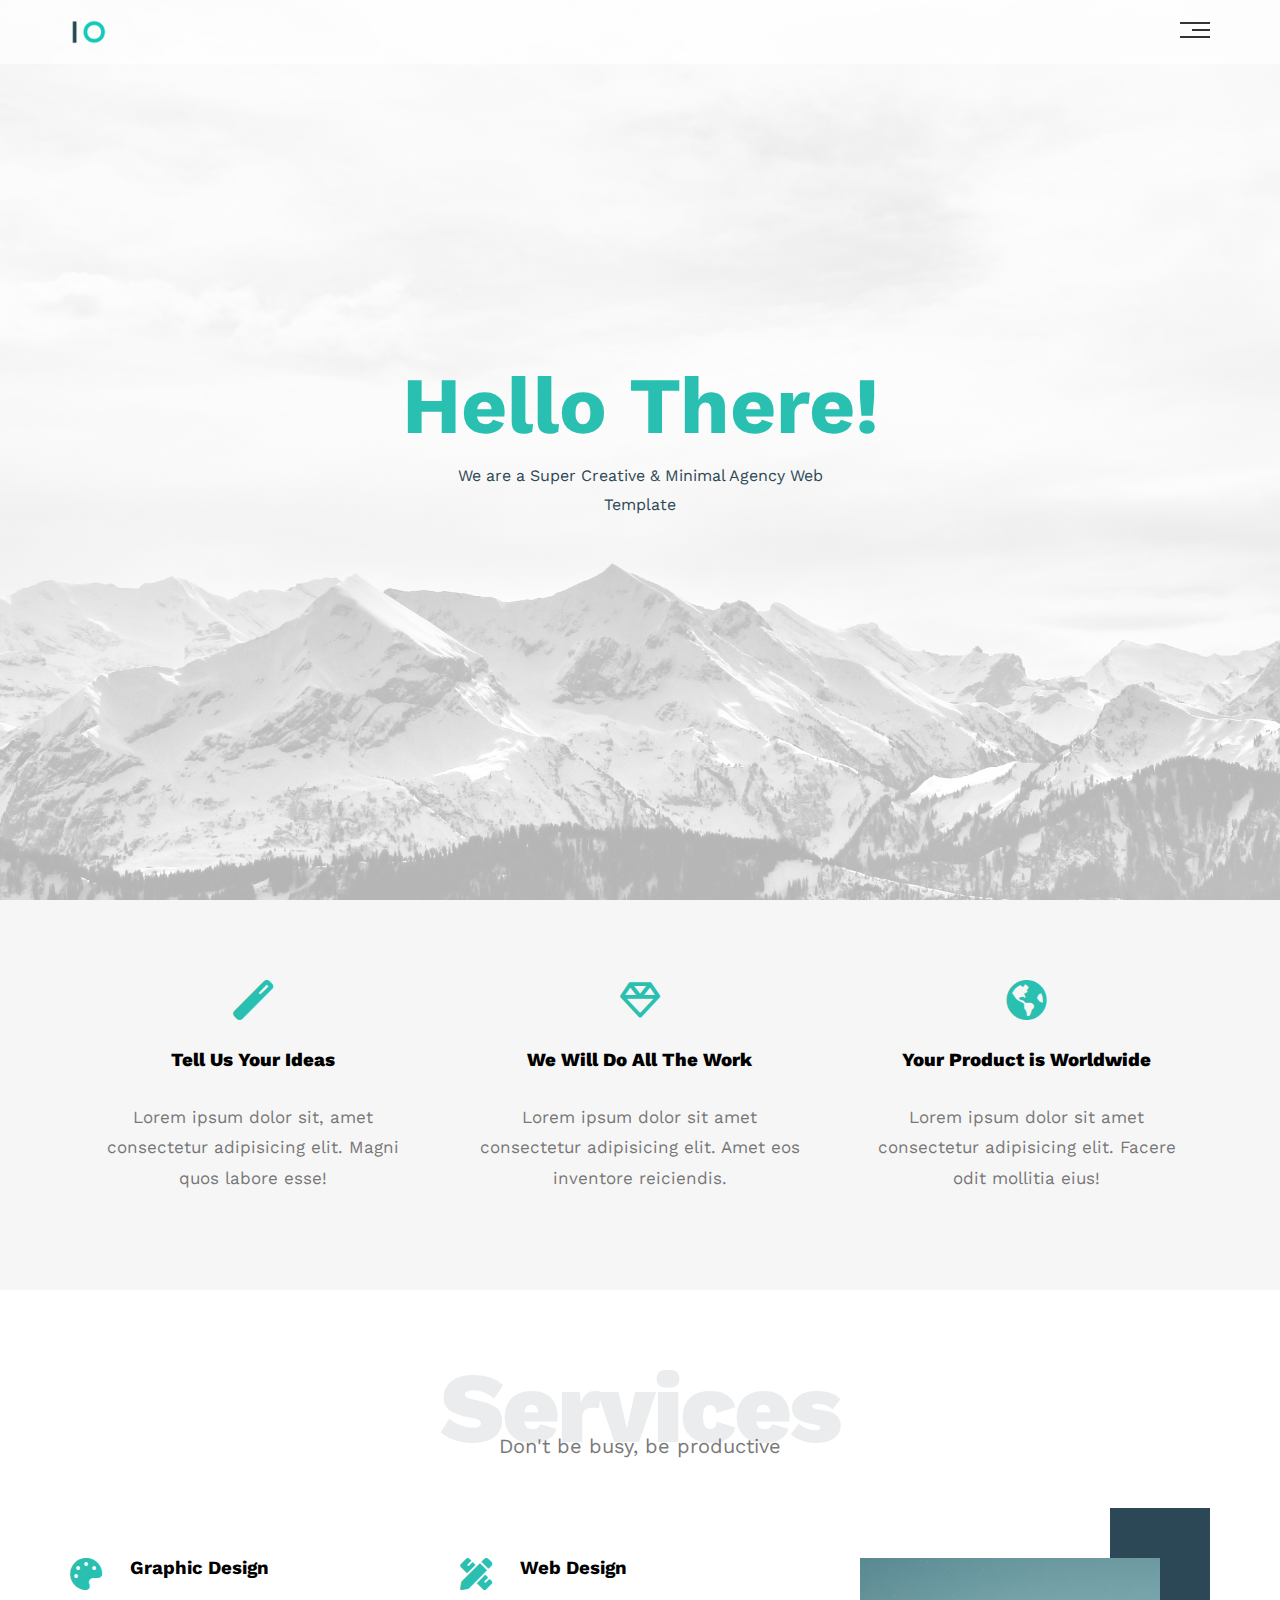
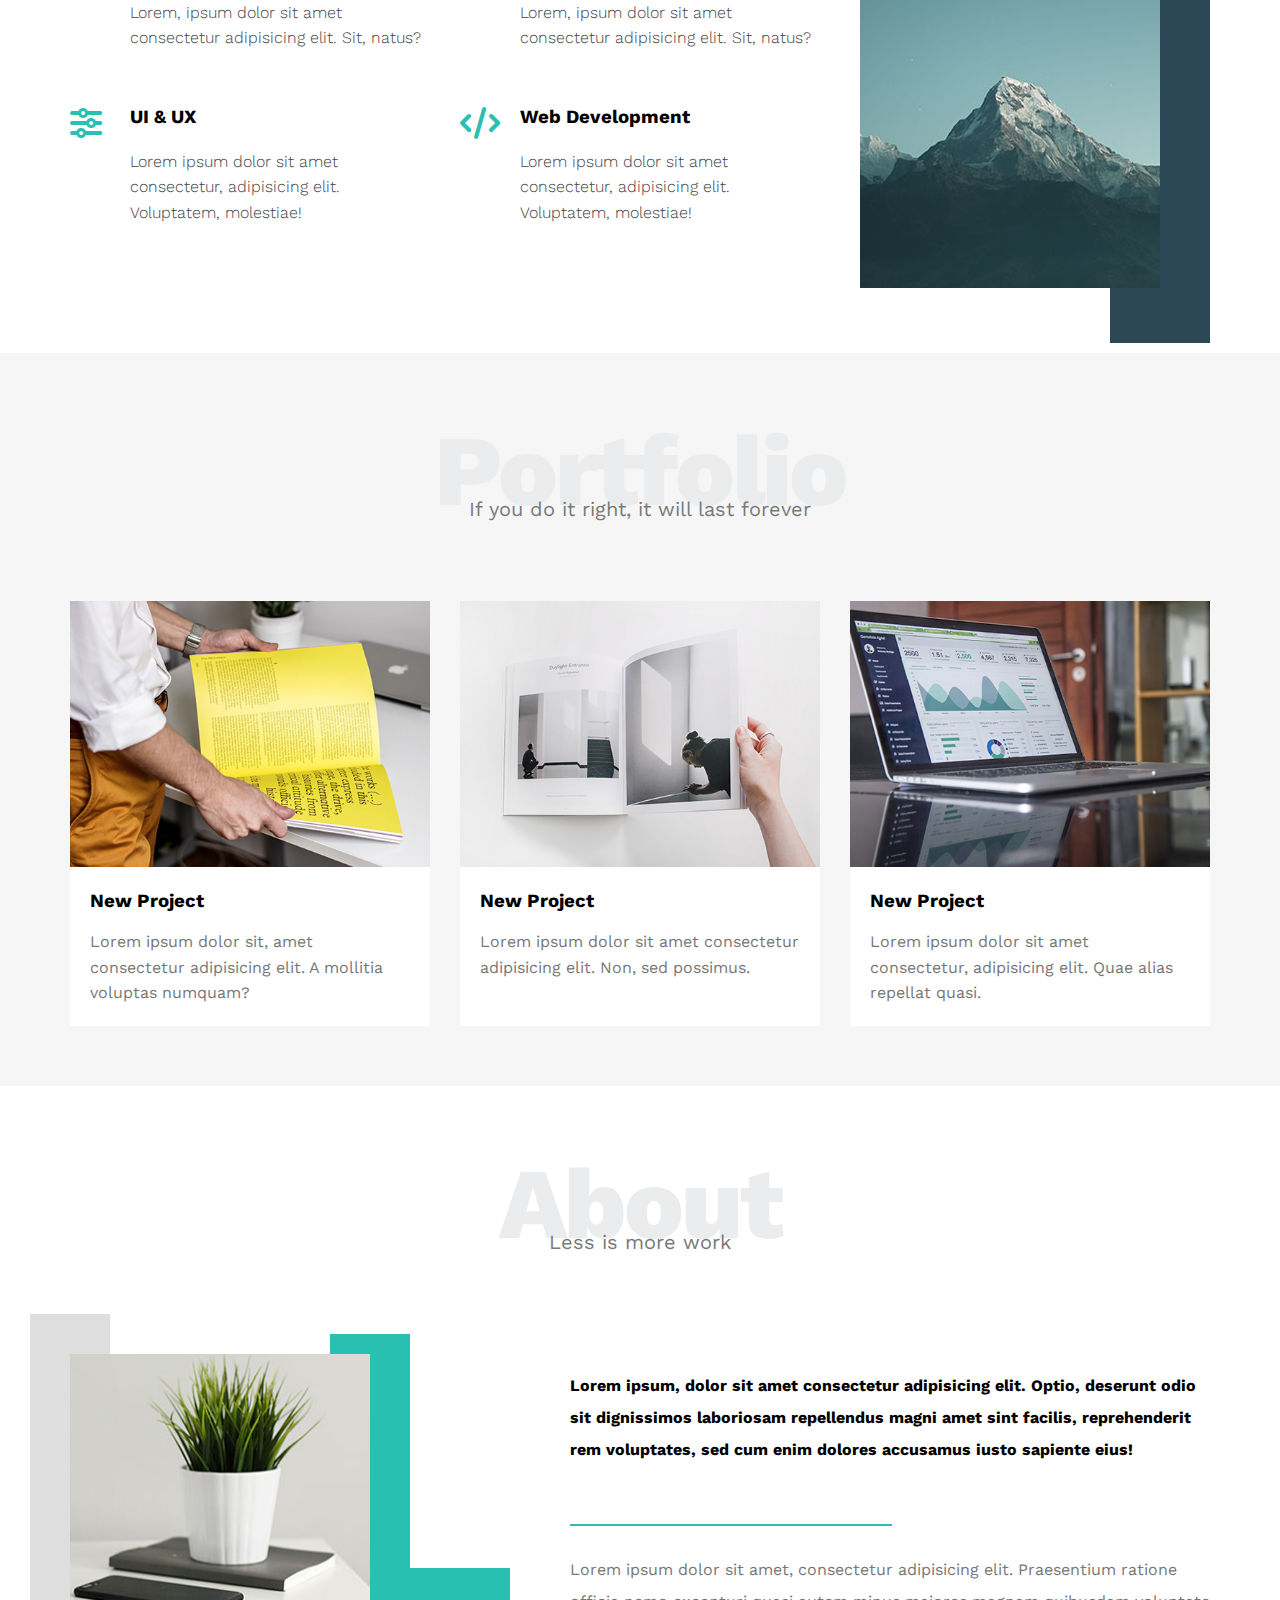
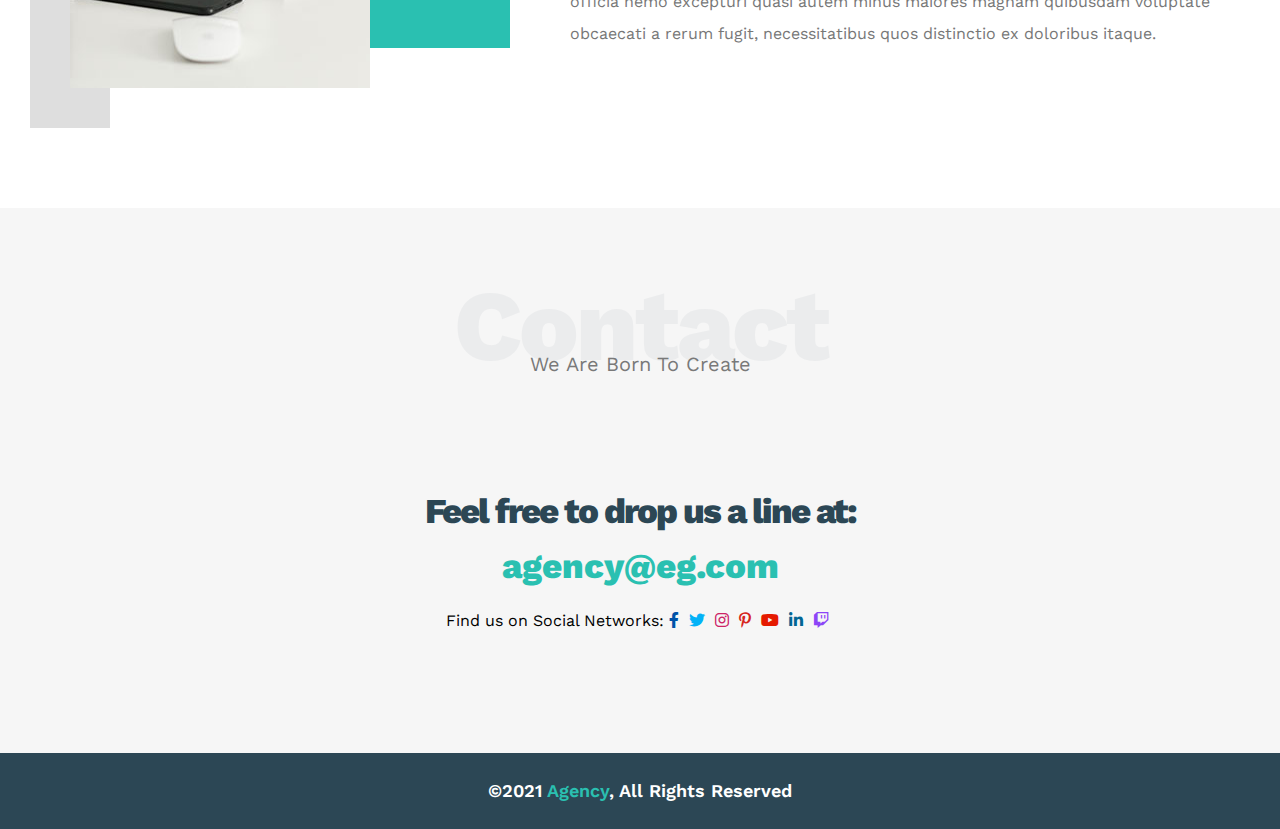
<file: index.html>
<!DOCTYPE html>
<html lang="en">

<head>
    <meta charset="UTF-8">
    <meta http-equiv="X-UA-Compatible" content="IE=edge">
    <meta name="viewport" content="width=device-width, initial-scale=1.0">
    <title>Leon Theme</title>
    <link rel="shortcut icon" href="images/title-logo.png" type="image/x-icon">
    <!-- RNormalize -->
    <link rel="stylesheet" href="/css/normalize.css">
    <!-- Font Awesome Library -->
    <link rel="stylesheet" href="/css/all.min.css">
    <!-- Custom StyleSheet -->
    <link rel="stylesheet" href="/css/style.css">
    <!-- Google Fonts  -->
    <link rel="preconnect" href="https://fonts.googleapis.com">
    <link rel="preconnect" href="https://fonts.gstatic.com" crossorigin>
    <link href="https://fonts.googleapis.com/css2?family=Work+Sans:wght@200;300;400;500;600;700;800&display=swap" rel="stylesheet">
</head>

<body>
    <!-- Start Header  -->
    <div class="header">
        <div class="container">
            <img src="images/logo.png" alt="" class="logo">
            <!-- <i class="fas fa-bars"></i> -->
            <div class="links">
                <span class="icon" id="bar-icon">
                    <span></span>
                <span></span>
                <span></span>
                </span>
                <ul id="bar-list">
                    <li><a href="#services">Services</a></li>
                    <li><a href="#portfolio">Portfolio</a></li>
                    <li><a href="#about">About</a></li>
                    <li><a href="#contact">Contact</a></li>
                </ul>
            </div>
        </div>
    </div>
    <!-- End Header  -->

    <!-- Start Landing Section  -->
    <div class="landing">
        <div class="overlay"></div>
        <div class="intro-text">
            <h2>Hello There!</h2>
            <p>We are a Super Creative & Minimal Agency Web Template </p>
        </div>
    </div>
    <!-- End Landing Section  -->
    <!-- Start  Features  -->
    <div class="features">
        <div class="container">
            <div class="feat">
                <i class="fas fa-magic feature-icon"></i>

                <h3>Tell Us Your Ideas</h3>
                <p class="">
                    Lorem ipsum dolor sit, amet consectetur adipisicing elit. Magni quos labore esse!
                </p>
            </div>
            <div class="feat">
                <i class="far fa-gem feature-icon"></i>
                <h3>We Will Do All The Work</h3>
                <p class="">
                    Lorem ipsum dolor sit amet consectetur adipisicing elit. Amet eos inventore reiciendis.
                </p>
            </div>
            <div class="feat">
                <i class="fas fa-globe-americas feature-icon"></i>
                <h3>Your Product is Worldwide </h3>
                <p class="">
                    Lorem ipsum dolor sit amet consectetur adipisicing elit. Facere odit mollitia eius!
                </p>
            </div>
        </div>
    </div>
    <!-- End Features  -->

    <!-- Start Services  -->
    <div id="services" class="services">
        <div class="container">
            <h3 class="special-heading">Services</h3>
            <p>Don't be busy, be productive</p>
            <div class="services-content">
                <div class="col">
                    <div class="serv">
                        <i class="fas fa-palette fa-2x"></i>
                        <div class="text">
                            <h3>Graphic Design</h3>
                            <p>Lorem, ipsum dolor sit amet consectetur adipisicing elit. Sit, natus?</p>
                        </div>
                    </div>
                    <div class="serv">
                        <i class="fas fa-sliders-h fa-2x"></i>
                        <div class="text">
                            <h3>UI & UX</h3>
                            <p>Lorem ipsum dolor sit amet consectetur, adipisicing elit. Voluptatem, molestiae!</p>
                        </div>
                    </div>
                </div>

                <div class="col">
                    <div class="serv">
                        <i class="fas fa-pencil-ruler fa-2x"></i>
                        <div class="text">
                            <h3>Web Design</h3>
                            <p>Lorem, ipsum dolor sit amet consectetur adipisicing elit. Sit, natus?</p>
                        </div>
                    </div>

                    <div class="serv">
                        <i class="fas fa-code fa-2x"></i>
                        <div class="text">
                            <h3>Web Development</h3>
                            <p>Lorem ipsum dolor sit amet consectetur, adipisicing elit. Voluptatem, molestiae!</p>
                        </div>
                    </div>
                </div>

                <div class="col">
                    <div class="image"><img src="/images/service.jpg" alt=""></div>
                </div>

            </div>
        </div>
    </div>
    <!-- End Services  -->
    <!-- Start Portfolio  -->
    <div id="portfolio" class="portfolio">
        <div class="container">
            <h3 class="special-heading">Portfolio</h3>
            <p>If you do it right, it will last forever</p>
            <div class="portfolio-content">
                <div class="card">
                    <div class="image">
                        <img src="/images/portfolio1.jpg" alt="">
                    </div>
                    <div class="info">
                        <a href="under-construction.html" target="_blank">
                            <h3>New Project</h3>
                        </a>
                        <p>
                            Lorem ipsum dolor sit, amet consectetur adipisicing elit. A mollitia voluptas numquam?
                        </p>
                    </div>
                </div>
                <div class="card">
                    <div class="image">
                        <img src="/images/portfolio2.jpg" alt="">
                    </div>
                    <div class="info">
                        <a href="under-construction.html" target="_blank">
                            <h3>New Project</h3>
                        </a>
                        <p>
                            Lorem ipsum dolor sit amet consectetur adipisicing elit. Non, sed possimus.
                        </p>
                    </div>
                </div>
                <div class="card">
                    <div class="image">
                        <img src="/images/portfolio3.jpg" alt="">
                    </div>
                    <div class="info">
                        <a href="under-construction.html" target="_blank">
                            <h3>New Project</h3>
                        </a>
                        <p>
                            Lorem ipsum dolor sit amet consectetur, adipisicing elit. Quae alias repellat quasi.
                        </p>
                    </div>
                </div>
            </div>
        </div>
    </div>
    <!-- End Portfolio  -->
    <!-- Start About  -->
    <div id="about" class="about">
        <div class="container">
            <h3 class="special-heading">About</h3>
            <p>Less is more work</p>
            <div class="about-content">
                <div class="image">
                    <img src="/images/about.jpg" alt="">
                </div>
                <div class="text">
                    <p>Lorem ipsum, dolor sit amet consectetur adipisicing elit. Optio, deserunt odio sit dignissimos laboriosam repellendus magni amet sint facilis, reprehenderit rem voluptates, sed cum enim dolores accusamus iusto sapiente eius!</p>
                    <hr>
                    <p>Lorem ipsum dolor sit amet, consectetur adipisicing elit. Praesentium ratione officia nemo excepturi quasi autem minus maiores magnam quibusdam voluptate obcaecati a rerum fugit, necessitatibus quos distinctio ex doloribus itaque.</p>
                </div>
            </div>
        </div>
    </div>
    <!-- End About  -->

    <!-- Start Contact Section  -->
    <div id="contact" class="contact">
        <div class="container">
            <h3 class="special-heading">Contact</h3>
            <p>We Are Born To Create</p>
            <div class="contact-content">
                <p class="label">Feel free to drop us a line at: </p>
                <a href="mailto:salwaa.soliman96@gmail.com?subject=GitHub" class="mail">agency@eg.com</a>
                <div class="social">
                    <span>Find us on Social Networks: </span>
                    <a href="https://www.facebook.com" class="social-link"><i class="fab fa-facebook-f"></i></a>
                    <a href="https://twitter.com" class="social-link"><i class="fab fa-twitter"></i></a>
                    <a href="https://www.instagram.com" class="social-link"><i class="fab fa-instagram"></i></a>
                    <a href="https://www.pinterest.com" class="social-link"><i class="fab fa-pinterest-p"></i></a>
                    <a href="https://www.youtube.com" class="social-link"><i class="fab fa-youtube"></i></a>
                    <a href="https://www.linkedin.com" class="social-link"><i class="fab fa-linkedin-in"></i></a>
                    <a href="https://www.twitch.tv" class="social-link"><i class="fab fa-twitch"></i></a>
                </div>
            </div>
        </div>
    </div>
    <!-- End Contact Section  -->

    <!-- Start Footer  -->
    <div class="footer">
        <p>&copy;2021 <span>Agency</span>, All Rights Reserved</p>
    </div>
    <!-- End Footer  -->
    <!-- <script src="/scripts/main.js"></script> -->
    <script src="/scripts/vanilla.js"></script>
</body>

</html>
</file>
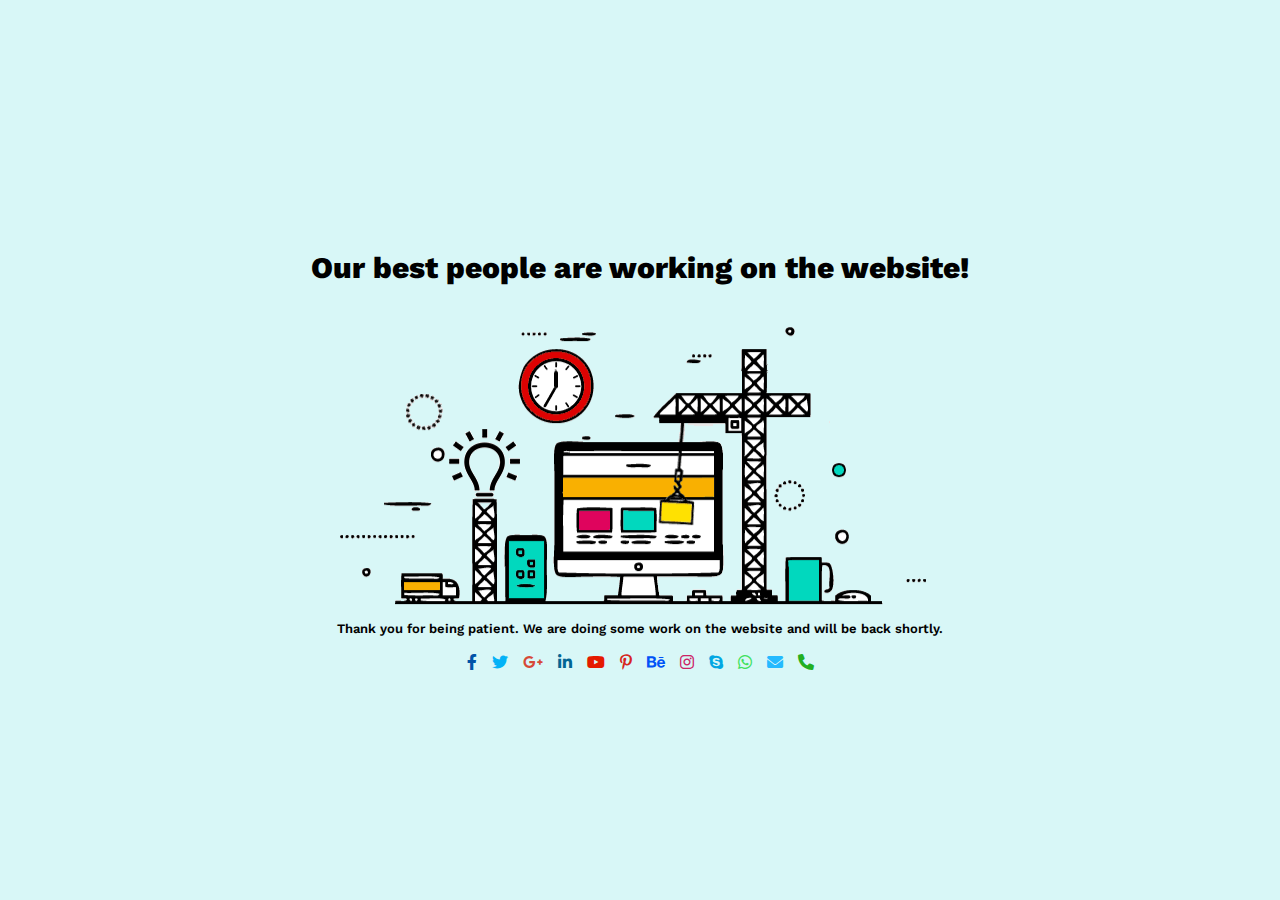
<file: under-construction.html>
<!DOCTYPE html>
<html lang="en">

<head>
    <meta charset="UTF-8">
    <meta http-equiv="X-UA-Compatible" content="IE=edge">
    <meta name="viewport" content="width=device-width, initial-scale=1.0">
    <title>Under Construction</title>
    <!-- Font Awesome Library -->
    <link rel="stylesheet" href="/css/all.min.css">
    <!-- Google-fonts  -->
    <link rel="preconnect" href="https://fonts.googleapis.com">
    <link rel="preconnect" href="https://fonts.gstatic.com" crossorigin>
    <link href="https://fonts.googleapis.com/css2?family=Work+Sans:wght@200;300;400;500;600;700;800&display=swap" rel="stylesheet">

    <style>
        body {
            background-color: rgb(216, 247, 247);
            font-family: "Work Sans", sans-serif;
        }
        
        .container {
            padding-left: 15px;
            padding-right: 15px;
            margin-left: auto;
            margin-right: auto;
            text-align: center;
            position: absolute;
            top: 50%;
            left: 50%;
            transform: translate(-50%, -50%);
            max-width: 100%;
        }
        /* Small Screens */
        
        @media (min-width: 768px) {
            .container {
                width: 750px;
            }
        }
        /* ’Medium Screens */
        
        @media (min-width: 992px) {
            .container {
                width: 970px;
            }
        }
        /* Large Screens */
        
        @media (min-width: 1200px) {
            .container {
                width: 1170px;
            }
        }
        
        h2 {
            font-size: 30px;
            font-weight: 800;
        }
        
        p {
            font-weight: 600;
            font-size: 13px;
        }
        
        .social-links i {
            padding: 5px;
            border-radius: 5px;
        }
        
        .social-links i:hover {
            color: white;
        }
        
        .social-links .fa-facebook-f {
            color: #0053A8;
        }
        
        .social-links .fa-facebook-f:hover {
            background-color: #0053A8;
        }
        
        .social-links .fa-twitter {
            color: #03B2F7;
        }
        
        .social-links .fa-twitter:hover {
            background-color: #03B2F7;
        }
        
        .social-links .fa-instagram {
            color: #cc2366;
        }
        
        .social-links .fa-instagram:hover {
            background: linear-gradient(45deg, #f09433 0%, #e6683c 25%, #dc2743 50%, #cc2366 75%, #bc1888 100%);
        }
        
        .social-links .fa-pinterest-p {
            color: #D6251D;
        }
        
        .social-links .fa-pinterest-p:hover {
            background-color: #D6251D;
        }
        
        .social-links .fa-youtube {
            color: #E51A00;
        }
        
        .social-links .fa-youtube:hover {
            background-color: #E51A00;
        }
        
        .social-links .fa-linkedin-in {
            color: #026593;
        }
        
        .social-links .fa-linkedin-in:hover {
            background-color: #026593;
        }
        
        .social-links .fa-twitch {
            color: #8C45F7;
        }
        
        .social-links .fa-twitch:hover {
            background-color: #8C45F7;
        }
        
        .social-links .fa-google-plus-g {
            color: #d64937;
        }
        
        .social-links .fa-google-plus-g:hover {
            background-color: #d64937;
        }
        
        .social-links .fa-behance {
            color: #0053F7;
        }
        
        .social-links .fa-behance:hover {
            background-color: #0053F7;
        }
        
        .social-links .fa-skype {
            color: #02A7E3;
        }
        
        .social-links .fa-skype:hover {
            background-color: #02A7E3;
        }
        
        .social-links .fa-whatsapp {
            color: #40E15D;
        }
        
        .social-links .fa-whatsapp:hover {
            background-color: #40E15D;
        }
        
        .social-links .fa-envelope {
            color: #24baff;
        }
        
        .social-links .fa-envelope:hover {
            background-color: #24baff;
        }
        
        .social-links .fa-phone {
            color: #23AF21;
        }
        
        .social-links .fa-phone:hover {
            background-color: #23AF21;
        }
    </style>
</head>

<body>
    <div class="container">
        <h2>Our best people are working on the website!</h2>
        <img src="images/under-construction.gif" alt="">
        <p>Thank you for being patient. We are doing some work on the website and will be back shortly.</p>
        <div class="social-links">
            <a href="https://www.facebook.com"><i class="fab fa-facebook-f"></i></a>
            <a href="https://www.twitter.com"><i class="fab fa-twitter"></i></a>
            <a href="https://www.google.com"><i class="fab fa-google-plus-g"></i></a>
            <a href="https://www.linkedin.com"><i class="fab fa-linkedin-in"></i></a>
            <a href="https://www.youtube.com"><i class="fab fa-youtube"></i></a>
            <a href="https://www.pinterest.com"><i class="fab fa-pinterest-p"></i></a>
            <a href="https://www.behance.net"><i class="fab fa-behance"></i></a>
            <a href="https://www.instagram.com"><i class="fab fa-instagram"></i></a>
            <a href="https://www.skype.com"><i class="fab fa-skype"></i></a>
            <a href="https://wa.link/wd0teu" target="_blank"><i class="fab fa-whatsapp"></i></a>
            <a href="mailto:salwaa.soliman96@gmail.com?subject=GitHub"><i class="fa fa-envelope"></i></a>
            <a href="tel:01069908891"><i class="fa fa-phone"></i></a>
        </div>
    </div>
</body>

</html>
</file>
<file: css/style.css>
/* Start Global Variables  */

:root {
    --main-color: #2ac0b1;
    --secondary-color: #2c4755;
    --section-padding: 60px;
    --section-bg-color: #f6f6f6;
}


/* End Global Variables  */


/* Start Components  */

.special-heading {
    text-align: center;
    color: #ebeced;
    margin: 0;
    font-weight: 800;
    font-size: 100px;
    letter-spacing: -3px;
}

.special-heading+p {
    text-align: center;
    color: #797979;
    margin-top: -30px;
    font-size: 20px;
}

@media (max-width: 767px) {
    .special-heading {
        font-size: 60px;
    }
    .special-heading+p {
        margin-top: -20px;
    }
}


/* End Components  */


/* Start Global Style  */

* {
    -webkit-box-sizing: border-box;
    -moz-box-sizing: border-box;
    box-sizing: border-box;
}

html {
    scroll-behavior: smooth;
}

body {
    font-family: "Work Sans", sans-serif;
}

a {
    text-decoration: none !important;
}

.main-color {
    color: var(--main-color);
}

.text-center {
    text-align: center;
}

.display-block {
    display: block;
}

.container {
    padding-left: 15px;
    padding-right: 15px;
    margin-left: auto;
    margin-right: auto;
}


/* Small Screens */

@media (min-width: 768px) {
    .container {
        width: 750px;
    }
}


/* ’Medium Screens */

@media (min-width: 992px) {
    .container {
        width: 970px;
    }
}


/* Large Screens */

@media (min-width: 1200px) {
    .container {
        width: 1170px;
    }
}


/* End Global Style  */


/* Start Header  */

.header {
    position: fixed;
    top: 0;
    right: 0;
    padding: 20px;
    background-color: rgb( 255 255 255 / 70%);
    width: 100%;
    z-index: 3;
}

.header .container {
    display: flex;
    justify-content: space-between;
    align-items: center;
}

.header .logo {
    width: 60px;
}

.header .links {
    position: relative;
}

.header .links:hover .icon span:nth-child(2) {
    width: 100%;
}

.header .links .icon {
    width: 30px;
    display: flex;
    flex-wrap: wrap;
    justify-content: flex-end;
    cursor: pointer;
}

.header .links .icon span {
    background-color: #333;
    height: 2px;
    margin-bottom: 5px;
}

.header .links .icon span:first-child,
.header .links .icon span:last-child {
    width: 100%;
}

.header .links .icon span:nth-child(2) {
    width: 60%;
    transition: .3s;
    -webkit-transition: .3s;
    -moz-transition: .3s;
    -ms-transition: .3s;
    -o-transition: .3s;
}

.header .links ul {
    list-style: none;
    position: absolute;
    margin: 0;
    padding: 0;
    right: 0;
    width: 300px;
    top: calc(100% + 15px);
    min-width: 200px;
    background-color: #43536A;
    display: none;
    z-index: 1;
    transition: .3s ease-in-out;
    -webkit-transition: .3s ease-in-out;
    -moz-transition: .3s ease-in-out;
    -ms-transition: .3s ease-in-out;
    -o-transition: .3s ease-in-out;
}

.header .links ul::before {
    content: '';
    border-width: 10px;
    border-style: solid;
    border-color: transparent transparent #43536A transparent;
    position: absolute;
    right: 5px;
    top: -20px;
}

.header .links ul li a {
    display: block;
    padding: 15px;
    transition: .3s;
    color: #9dcafb;
    -webkit-transition: .3s;
    -moz-transition: .3s;
    -ms-transition: .3s;
    -o-transition: .3s;
}

.header .links ul li a:hover {
    font-weight: 600;
    padding-left: 30px;
    color: #6caff7
}

.header .links ul li:not(:last-child) a {
    border-bottom: 1px solid rgba(238, 238, 238, 0.473);
}


/* End Header  */


/* Start Landing Section  */

.landing {
    background-image: url(/images/mountain-black.jpg);
    background-size: cover;
    background-position: bottom center;
    width: 100%;
    height: 100vh;
    margin: 0;
    padding: 0;
}

.landing .overlay {
    position: absolute;
    background-color: rgb( 255 255 255 / 70%);
    width: 100%;
    height: 100%;
}

.landing .intro-text {
    text-align: center;
    position: absolute;
    top: 50%;
    left: 50%;
    transform: translate(-50%, -50%);
    max-width: 100%;
    -webkit-transform: translate(-50%, -50%);
    -moz-transform: translate(-50%, -50%);
    -ms-transform: translate(-50%, -50%);
    -o-transform: translate(-50%, -50%);
}

.landing .intro-text h2 {
    margin-top: -10px;
    margin-bottom: 0;
    font-size: 80px;
    color: var(--main-color);
}

@media (max-width: 991px) {
    .landing .intro-text h2 {
        font-size: 65px;
    }
    .landing .intro-text p {
        font-size: 14px;
        width: 300px;
    }
}

.landing .intro-text p {
    margin: 0 auto;
    padding: 10px;
    color: var(--secondary-color);
    width: 400px;
    line-height: 1.8;
}


/* End Landing Section  */


/* Start Features  */

.features {
    padding-top: var(--section-padding);
    padding-bottom: var(--section-padding);
    background-color: var(--section-bg-color);
}

.features .container {
    display: grid;
    grid-template-columns: repeat(auto-fill, minmax(300px, 1fr));
    gap: 20px;
}

.features .container .feat {
    padding: 20px;
    text-align: center;
}

.features .container .feat i {
    color: var(--main-color);
    font-size: 40px;
}

.features .container .feat h3 {
    font-weight: 800;
    margin: 30px 0;
}

.features .container .feat p {
    font-size: 17px;
    line-height: 1.8;
    color: #777;
}


/* End  Features  */


/* Start Services  */

.services {
    padding-bottom: var(--section-padding);
    padding-top: var(--section-padding);
}

.services .services-content {
    display: grid;
    grid-template-columns: repeat(auto-fill, minmax(300px, 1fr));
    gap: 30px;
    margin-top: 100px;
}

.services .services-content .serv {
    display: flex;
    margin-bottom: 40px;
}

@media(max-width: 659px) {
    .services .services-content .serv {
        flex-direction: column;
        text-align: center;
    }
}

.services .services-content .serv i {
    color: var(--main-color);
    flex-basis: 60px;
}

.services .services-content .serv .text {
    flex: 1;
}

.services .services-content .serv .text h3 {
    margin: 0 0 20px;
}

.services .services-content .serv .text p {
    color: #444;
    font-weight: 300;
    line-height: 1.6;
}

.services .services-content .image {
    position: relative;
}

.services .services-content .image::before {
    content: '';
    background-color: var(--secondary-color);
    position: absolute;
    height: calc(100% + 100px);
    width: 100px;
    right: 0;
    top: -50px;
    z-index: -1;
}

@media (max-width: 1199px) {
    .services .services-content .image {
        display: none;
    }
}

.services .services-content .image img {
    position: relative;
    right: -10px;
}


/* End Services  */


/* Start Portfolio  */

.portfolio {
    padding-top: var(--section-padding);
    padding-bottom: var(--section-padding);
    background-color: var(--section-bg-color);
}

.portfolio .portfolio-content {
    display: grid;
    grid-template-columns: repeat(auto-fill, minmax(300px, 1fr));
    gap: 30px;
    margin-top: 80px;
}

.portfolio .portfolio-content .card {
    background-color: #fff;
}

.portfolio .portfolio-content .card .image {
    overflow: hidden;
}

.portfolio .card img {
    max-width: 100%;
    height: auto;
    transform: scale(1);
    transition: .6s ease-in-out;
    -webkit-transition: .6s ease-in-out;
    -moz-transition: .6s ease-in-out;
    -ms-transition: .6s ease-in-out;
    -o-transition: .6s ease-in-out;
    -webkit-transform: scale(1);
    -moz-transform: scale(1);
    -ms-transform: scale(1);
    -o-transform: scale(1);
}

.portfolio .card img:hover {
    transform: scale(1.25);
    max-height: 100%;
    -webkit-transform: scale(1.25);
    -moz-transform: scale(1.25);
    -ms-transform: scale(1.25);
    -o-transform: scale(1.25);
}

.portfolio .portfolio-content .card .info {
    padding: 20px;
}

.portfolio .portfolio-content .card .info h3 {
    margin: 0;
    color: #000;
}

.portfolio .portfolio-content .card .info p {
    margin-bottom: 0;
    line-height: 1.6;
    color: #777;
}

@media (max-width:659px) {
    .portfolio .portfolio-content .card .info {
        text-align: center;
    }
}


/* End Portfolio  */


/* Start About  */

.about {
    padding-top: var(--section-padding);
    padding-bottom: calc(var(--section-padding) + 60px);
}

.about .about-content {
    margin-top: 100px;
    display: flex;
    flex-wrap: wrap;
    justify-content: space-between;
}

@media (max-width: 991px) {
    .about .about-content {
        flex-direction: column;
        text-align: center;
    }
}

.about .about-content .image {
    position: relative;
    /* width: 250px;
    height: 375px; */
}

.about .about-content .image::before {
    content: '';
    position: absolute;
    background-color: #dedede;
    height: calc(100% + 80px);
    width: 80px;
    z-index: -1;
    top: -40px;
    left: -40px;
}

.about .about-content .image::after {
    content: '';
    position: absolute;
    border-bottom: 80px solid var(--main-color);
    border-left: 80px solid var(--main-color);
    height: 70%;
    width: 100px;
    top: -20px;
    right: -140px;
    z-index: -1;
}

@media (max-width: 991px) {
    .about .about-content .image {
        margin: 0 auto 60px;
    }
    .about .about-content .image::before,
    .about .about-content .image::after {
        display: none;
    }
}

.about .about-content .image img {
    width: 100%;
    height: 100%;
}

.about .about-content .text {
    flex: 1;
    padding-left: 200px;
}

@media (max-width:991px) {
    .about .about-content .text {
        padding-left: 0;
    }
}

.about .about-content .text p:first-of-type {
    font-weight: bold;
    line-height: 2;
    margin-bottom: 50px;
}

.about .about-content .text hr {
    width: 50%;
    border: 1px solid var(--main-color);
    display: inline-block;
}

.about .about-content .text p:last-of-type {
    line-height: 2;
    color: #777;
}


/* End About  */


/* Start Contact  */

.contact {
    padding-top: var(--section-padding);
    padding-bottom: var(--section-padding);
    background-color: var(--section-bg-color);
}

.contact .contact-content {
    padding-top: var(--section-padding);
    padding-bottom: var(--section-padding);
    text-align: center;
}

.contact .contact-content .label {
    color: var(--secondary-color);
    font-size: 35px;
    font-weight: 800;
    letter-spacing: -2px;
    margin-bottom: 15px;
}

.contact .contact-content .mail {
    color: var(--main-color);
    font-size: 35px;
    font-weight: 800;
    text-decoration: none;
}

@media (max-width: 767px) {
    .contact .contact-content .label,
    .contact .contact-content .mail {
        font-size: 25px;
    }
}

.contact .contact-content .social {
    display: flex;
    justify-content: center;
    margin-top: 20px;
    font-size: 16px;
}

.contact .contact-content .social span {
    padding-top: 5px;
}

.contact .social .social-link i {
    padding: 5px;
    border-radius: 5px;
}

.contact .social .social-link .fa-facebook-f {
    color: #0053A8;
}

.contact .social .social-link .fa-facebook-f:hover {
    color: white;
    background-color: #0053A8;
}

.contact .social .social-link .fa-twitter {
    color: #03B2F7;
}

.contact .social .social-link .fa-twitter:hover {
    color: white;
    background-color: #03B2F7;
}

.contact .social .social-link .fa-instagram {
    color: #cc2366;
}

.contact .social .social-link .fa-instagram:hover {
    color: white;
    background: linear-gradient(45deg, #f09433 0%, #e6683c 25%, #dc2743 50%, #cc2366 75%, #bc1888 100%);
}

.contact .social .social-link .fa-pinterest-p {
    color: #D6251D;
}

.contact .social .social-link .fa-pinterest-p:hover {
    color: white;
    background-color: #D6251D;
}

.contact .social .social-link .fa-youtube {
    color: #E51A00;
}

.contact .social .social-link .fa-youtube:hover {
    color: white;
    background-color: #E51A00;
}

.contact .social .social-link .fa-linkedin-in {
    color: #026593;
}

.contact .social .social-link .fa-linkedin-in:hover {
    color: white;
    background-color: #026593;
}

.contact .social .social-link .fa-twitch {
    color: #8C45F7;
}

.contact .social .social-link .fa-twitch:hover {
    color: white;
    background-color: #8C45F7;
}


/* End Contact  */


/* Start Footer  */

.footer {
    background-color: var(--secondary-color);
    color: white;
    font-size: 18px;
    font-weight: 600;
    padding: 10px 30px;
    text-align: center;
}

.footer span {
    color: var(--main-color);
}


/* End Footer  */
</file>
